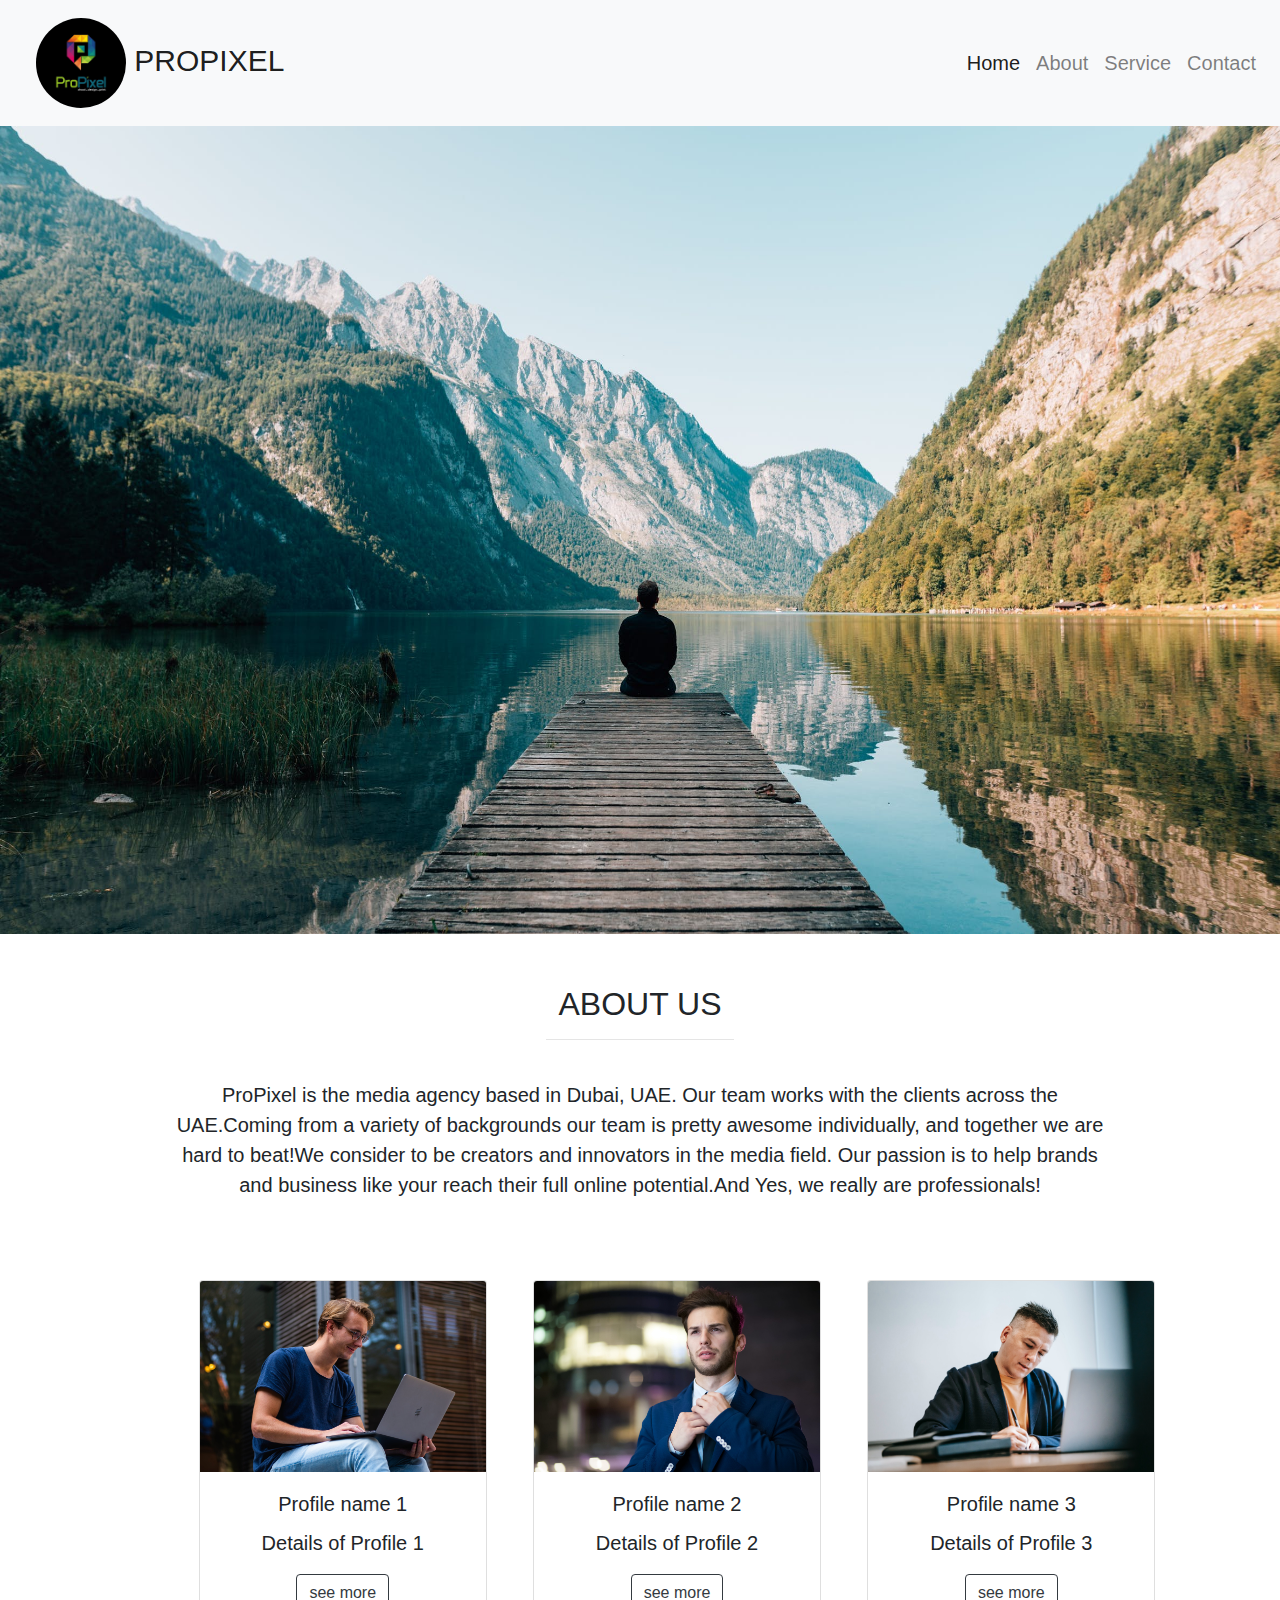
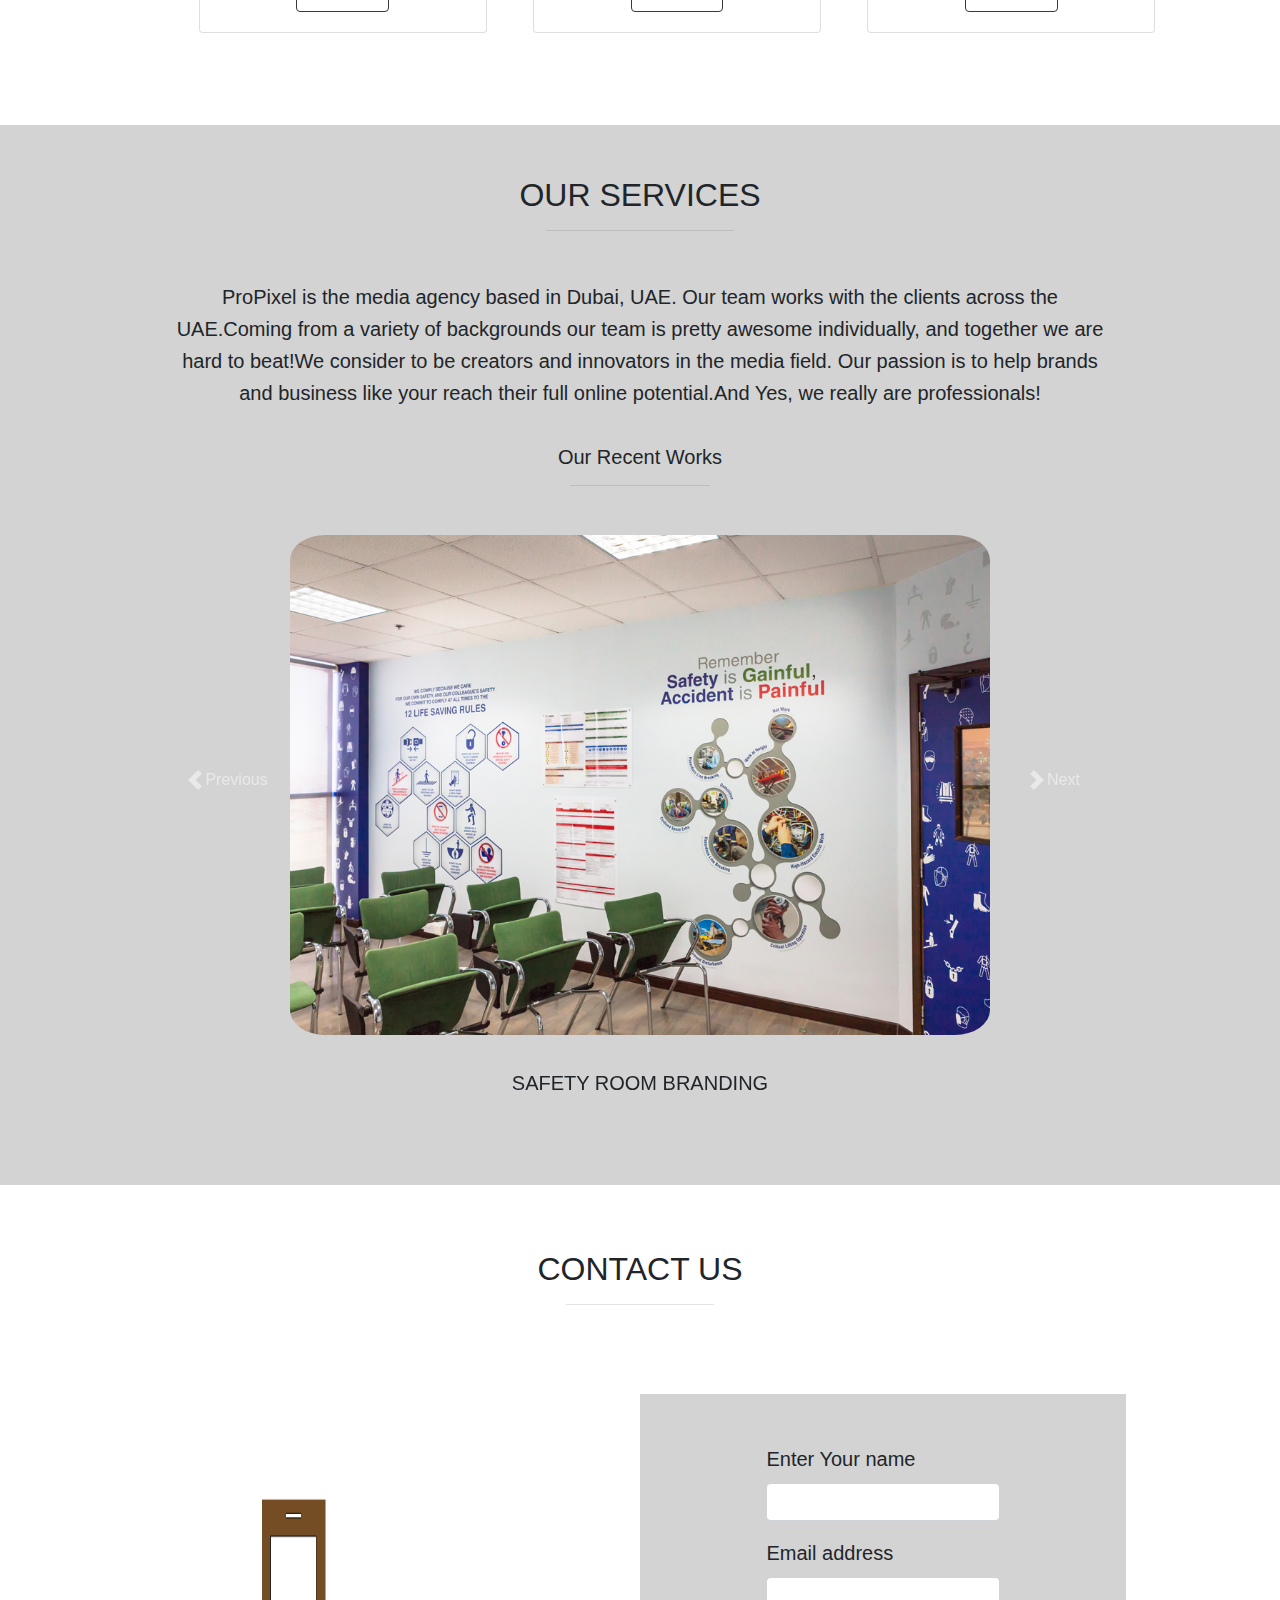
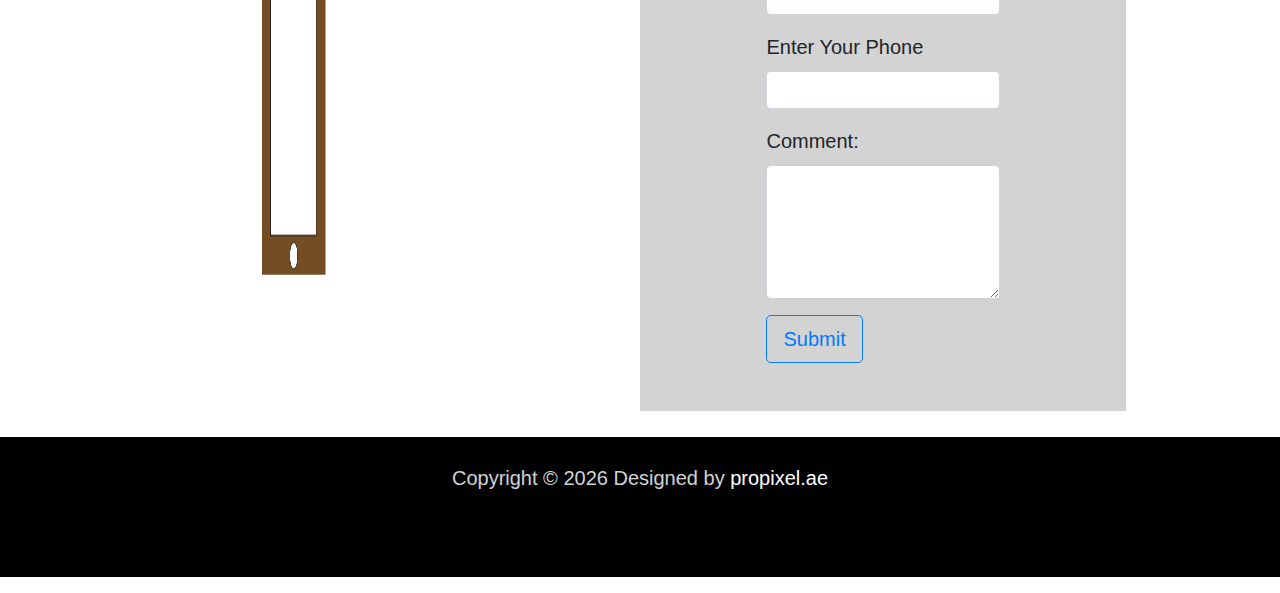
<file: index.html>
<!DOCTYPE html>
<html lang="en" dir="ltr">

<head>
  <meta charset="utf-8">
  <title>ProPixel</title>
  <!-- <link href="https://cdn.jsdelivr.net/npm/bootstrap@5.0.0-beta1/dist/css/bootstrap.min.css" rel="stylesheet" integrity="sha384-giJF6kkoqNQ00vy+HMDP7azOuL0xtbfIcaT9wjKHr8RbDVddVHyTfAAsrekwKmP1" crossorigin="anonymous"> -->
  <link rel="stylesheet" href="https://maxcdn.bootstrapcdn.com/bootstrap/4.0.0/css/bootstrap.min.css" integrity="sha384-Gn5384xqQ1aoWXA+058RXPxPg6fy4IWvTNh0E263XmFcJlSAwiGgFAW/dAiS6JXm" crossorigin="anonymous">
  <script src="https://cdn.jsdelivr.net/npm/bootstrap@5.0.0-beta1/dist/js/bootstrap.bundle.min.js" integrity="sha384-ygbV9kiqUc6oa4msXn9868pTtWMgiQaeYH7/t7LECLbyPA2x65Kgf80OJFdroafW" crossorigin="anonymous"></script>
  <link rel="stylesheet" href="main.css">
  <link rel="preconnect" href="https://fonts.gstatic.com">
  <link href="https://fonts.googleapis.com/css2?family=Montserrat:wght@900&display=swap" rel="stylesheet">
  <link rel="preconnect" href="https://fonts.gstatic.com">
  <link href="https://fonts.googleapis.com/css2?family=Stylish&display=swap" rel="stylesheet">
  <link rel="stylesheet" href="https://pro.fontawesome.com/releases/v5.10.0/css/all.css" integrity="sha384-AYmEC3Yw5cVb3ZcuHtOA93w35dYTsvhLPVnYs9eStHfGJvOvKxVfELGroGkvsg+p" crossorigin="anonymous"/>

</head>

<body>

    <nav class="navbar navbar-expand-lg navbar-light bg-light">

      <a class="navbar-brand" href=""><img src="img/logo2.jpg" alt="propixel_logo" style="height: 90px; border-radius: 50%;"> PROPIXEL</a>
      <button class="navbar-toggler" type="button" data-bs-toggle="collapse" data-bs-target="#navbarSupportedContent" aria-controls="navbarSupportedContent" aria-expanded="false" aria-label="Toggle navigation">
        <span class="navbar-toggler-icon"></span>
      </button>

      <div class="collapse navbar-collapse" id="navbarSupportedContent">
        <ul class="navbar-nav ml-auto">
          <li class="nav-item">
            <a class="nav-link active" href="">Home</a>
          </li>
          <li class="nav-item">
            <a class="nav-link" href="#about">About</a>
          </li>
          <li class="nav-item">
            <a class="nav-link" href="#service">Service</a>
          </li>
          <li class="nav-item">
            <a class="nav-link" href="#contact">Contact</a>
          </li>
        </ul>

      </div>

    </nav>

    <img src="img/wallpaper.jpeg" alt="Norway" style="width:100%; height: 60%">
    


  <section id="about">
    <div class="container-fluid">
      <h2>ABOUT US</h2>
      <hr style="width: 20%;"><br>
      <p>ProPixel is the media agency based in Dubai, UAE. Our team works with the clients across the UAE.Coming from a variety of backgrounds our team is pretty awesome individually, and together we are hard to beat!We consider to be creators and
        innovators in the media field. Our passion is to help brands and business like your reach their full online potential.And Yes, we really are professionals!</p>
    </div>
    <br>

    <div class="row">
      <div class="col-lg-4 col-md-6 give_space">
        <div class="card" style="width: 18rem;">
          <img src="img/1.jpeg" class="card-img-top" alt="profile-1">
          <div class="card-body">
            <h5 class="card-title">Profile name 1</h5>
            <p class="card-text">Details of Profile 1</p>
            <a href="#" class="btn btn-outline-dark">see more</a>
          </div>
        </div>
      </div>
      <div class="col-md-4 give_space">
        <div class="card" style="width: 18rem;">
          <img src="img/2.jpeg" class="card-img-top" alt="profile-2">
          <div class="card-body">
            <h5 class="card-title">Profile name 2</h5>
            <p class="card-text">Details of Profile 2</p>
            <a href="#" class="btn btn-outline-dark">see more</a>
          </div>
        </div>
      </div>
      <div class="col-md-4 give_space">
        <div class="card" style="width: 18rem;">
          <img src="img/3.jpeg" class="card-img-top" alt="profile-3">
          <div class="card-body">
            <h5 class="card-title">Profile name 3</h5>
            <p class="card-text">Details of Profile 3</p>
            <a href="#" class="btn btn-outline-dark">see more</a>
          </div>
        </div>
      </div>

    </div>

  </section>

  <section id="service">
    <div class="container-fluid">
      <h2>OUR SERVICES</h2>
      <hr style="height: 2px; width: 20%;"><br>
      <p>ProPixel is the media agency based in Dubai, UAE. Our team works with the clients across the UAE.Coming from a variety of backgrounds our team is pretty awesome individually, and together we are hard to beat!We consider to be creators and
        innovators in the media field. Our passion is to help brands and business like your reach their full online potential.And Yes, we really are professionals!</p>
    </div>

    <div id="carouselExampleControls" class="carousel slide" data-bs-ride="carousel">
      <h5>Our Recent Works</h5>
      <hr style="height: 1px; width: 20%;"><br>
      <div class="carousel-inner">
        <div class="carousel-item active">
          <img src="img/recent-work-1.jpg" class="d-block w-100" alt="slide-1"><br>
          <p>SAFETY ROOM BRANDING</p>
        </div>
        <div class="carousel-item">
          <img src="img/recent-work-2.jpg" class="d-block w-100" alt="slide-2"><br>
          <p>NIDO BRANDING</p>
        </div>
        <div class="carousel-item">
          <img src="img/recent-work-3.jpg" class="d-block w-100" alt="slide-3"><br>
          <p>LEARNING ROOM BRANDING – KITKAT & NIDO </p>
        </div>
      </div>
      <a class="carousel-control-prev" href="#carouselExampleControls" role="button" data-bs-slide="prev">
        <span class="carousel-control-prev-icon" aria-hidden="true"></span>
        <span class="visually-hidden">Previous</span>
      </a>
      <a class="carousel-control-next" href="#carouselExampleControls" role="button" data-bs-slide="next">
        <span class="carousel-control-next-icon" aria-hidden="true"></span>
        <span class="visually-hidden">Next</span>
      </a>
    </div>
  </section>

  <section id="contact">
    <div class="container-fluid contact">
      <h2>CONTACT US</h2>
      <hr style="height: 2px; width: 20%;"><br>
    </div>
    <div class="container-fluid">
      <div class="row">
        <div class="col-md-6">
          <img src="img/mobile.png" class="card-img-top" alt="mobile">
        </div>
        <div class="col-md-6 container">
          <form>
            <div class="mb-3">
              <label for="exampleInputText" class="form-label">Enter Your name</label>
              <input type="text" class="form-control" id="exampleTextInput" aria-describedby="textHelp">
            </div>
            <div class="mb-3">
              <label for="exampleInputEmail1" class="form-label">Email address</label>
              <input type="email" class="form-control" id="exampleInputEmail1" aria-describedby="emailHelp">
            </div>
            <div class="mb-3">
              <label for="exampleInputText" class="form-label">Enter Your Phone</label>
              <input type="text" class="form-control" id="exampleTextInput" aria-describedby="textHelp">
            </div>

            <div class="mb-3">
              <div class="form-group">
                <label for="comment">Comment:</label>
                <textarea class="form-control" rows="5" id="comment"></textarea>
              </div>
            </div>
            <button type="submit" class="btn btn-lg btn-outline-primary">Submit</button>
          </form>
        </div>
      </div>
    </div>
  </section>

  <footer id="footer">
    <p>Copyright &copy <script>
        document.write(new Date().getFullYear())
      </script> Designed by <a href="https://propixel.ae/">propixel.ae</a>  <br><br>
      <a href="https://www.facebook.com/propixeldubai/" target="_blank"><i class="fab fa-facebook"></i></a>
      <a href="https://www.instagram.com/propixeldubai/" target="_blank"><i class="fab fa-instagram"></i></a>
      <a href="https://ae.linkedin.com/company/propixeldubai" target="_blank"><i class="fab fa-linkedin"> </i></a>

    </p>
    <a href="realestate.html">..</a>
  </footer>
</body>

</html>
</file>
<file: main.css>
html{
  scroll-behavior: smooth;
}

/* navbar */
.navbar{
  padding-top: 1%;
  padding-bottom: 1%;

}

.navbar-nav{
  font-size: 20px;
}

.navbar-brand{
  font-size: 30px;
  position: relative;
  left: 20px;
}

/* .ml-auto{
  position: relative;
  left: 59%;
} */

/* image wallpaper */
.textblock{
  position: absolute;
  bottom: 50%;
  left: 35%;
  background-color: #ffffff00;  /* transparent color code */
  color: #fff;
  padding: 1% 4%;
  border-radius: 100px;
  font-family: 'Stylish', sans-serif;
}

@media (max-width: 900px) {
  .textblock{
    position: absolute;
    top: 10%;
    left: 25%;
  }
}

/* .text-block h2{
  font-family: 'Stylish', sans-serif;
} */

.textblock .span_font{
  font-family: 'Montserrat', sans-serif;
  color: #000;
  font-size: 40px;
  text-align: center;

}

/* about */
#about{
  text-align: center;
  padding: 4% 12%;
}

#about .give_space{
  padding: 4% 6%;
}

@media (max-width: 900px){
  #about .give_space{
    padding: 2% 15%;
  }
}

#about p{
  font-size: 20px;
}



/* services */
#service{
  text-align: center;
  padding: 4% 12%;
  line-height: 2em;
  background-color: #D3D3D3;
}

#service p{
  font-size: 20px;
}

/*  */
#carouselExampleControls{
  padding: 2% 14%;
}
#carouselExampleControls img{
  width:100px;
  height:500px;
  object-fit:cover;
  border-radius:5%;
}


/* contact */
#contact{

  padding: 2% 12%;
  line-height: 2em;
}

#contact .card-img-top{
  width: 50%;
  height: 100%;
}

@media (max-width: 900px){
  #contact .card-img-top{
    width: 50%;
    height: 90%;
    position: relative;
    left: 80px;
  }
}

#contact .contact{
  text-align: center;
  padding: 4% 12%;
  line-height: 2em;
}

#contact .container{
  margin: 0%;
  padding: 5% 13%;
  background-color: #D3D3D3;
  font-size: 20px;
}

/* footer */
#footer{
  height: 140px;
  background-color: #000;
}

#footer p{
  padding-top: 2%;
  font-size: 20px;
  color: #D3D3D3;
  text-align: center;
}

#footer a{
  text-decoration: none;
  color: #fff;
}

#footer i {
  padding: 0% 3%;
}
</file>
